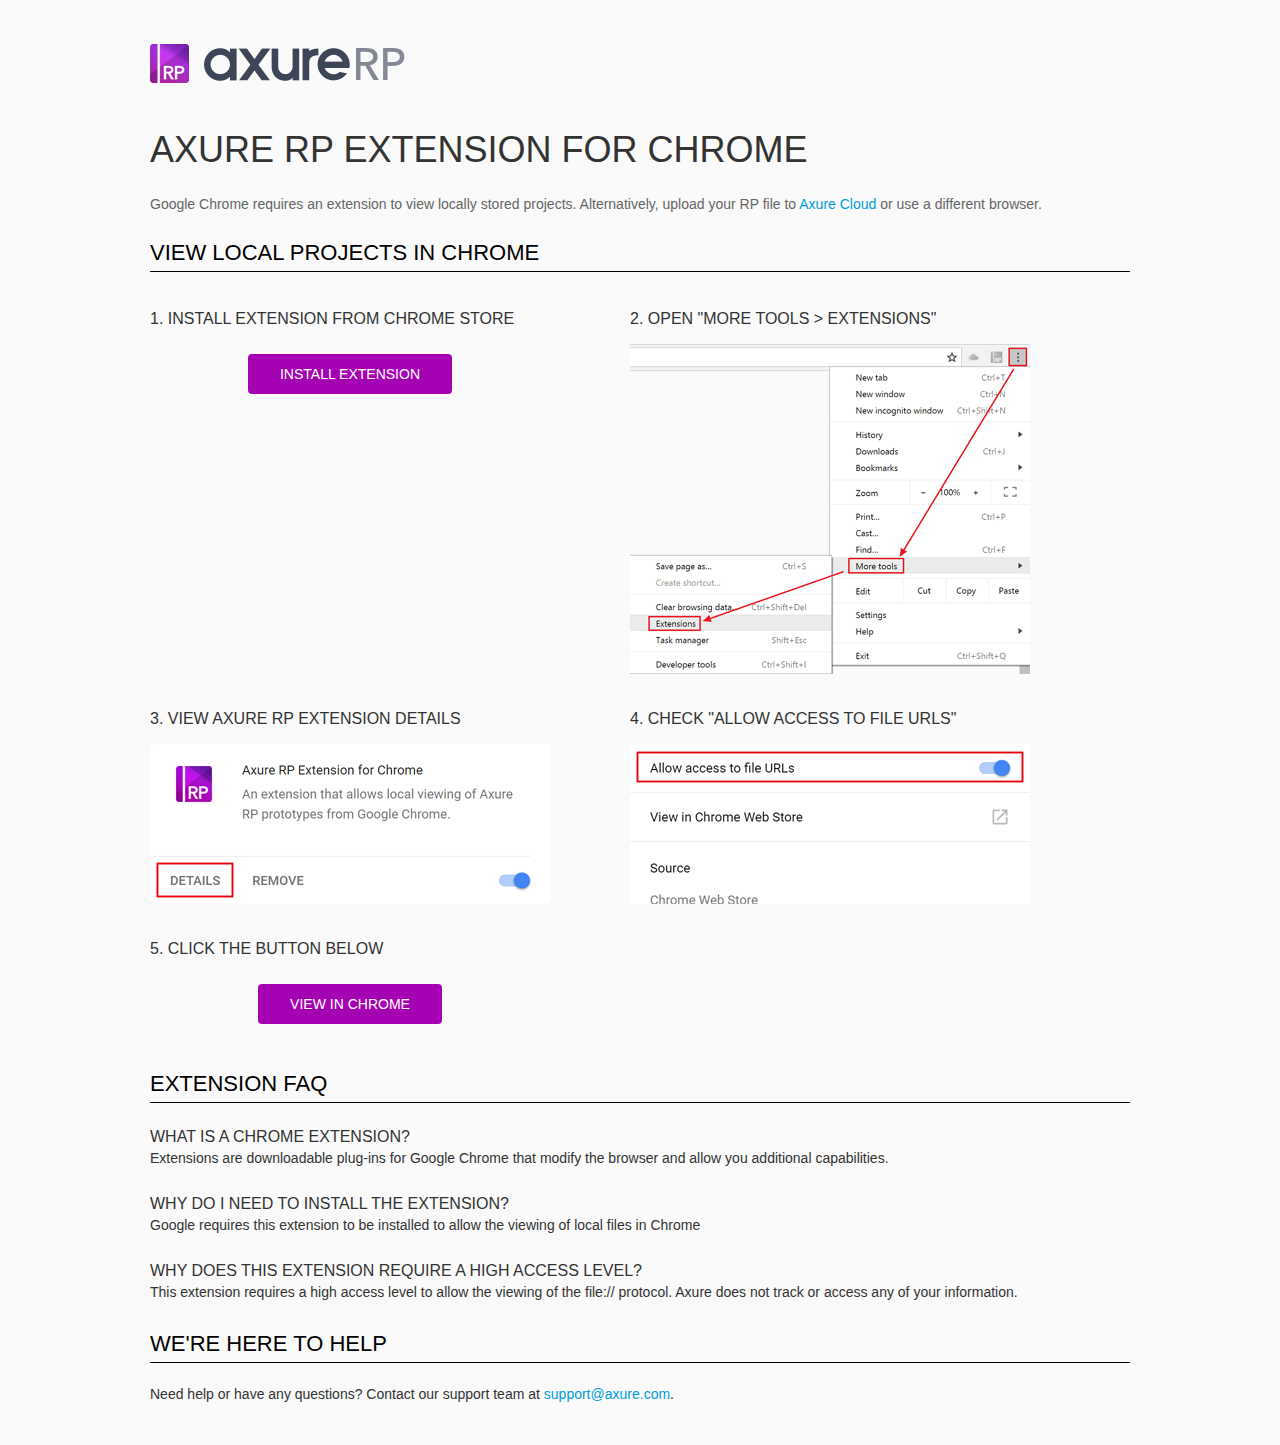
<file: resources/chrome/chrome.html>
<html>
<head>
    <title>Install the Axure RP Chrome Extension</title>
    <style type="text/css">
        *
        {
            font-family: NunitoSans, Helvetica, Arial, sans-serif;
        }
        body
        {
            text-align: center;
            background-color: #fafafa;
        }
        p
        {
            font-size: 14px;
            line-height: 18px;
            color: #333333;
        }
        div.container
        {
            width: 980px;
            margin-left: auto;
            margin-right: auto;
            text-align: left;
        }
        a
        {
            text-decoration: none;
            color: #009dda;
        }
        .button
        {
            background: #A502B3;
            font: normal 16px Arial, sans-serif;
            color: #FFFFFF;
            padding: 10px 30px 10px 30px;
            border: 2px solid #A502B3;
            display: inline-block;
            margin-top: 10px;
            text-transform: uppercase;
            font-size: 14px;
	    border-radius: 4px;
        }
        a:hover.button
        {
            border: 2px solid #A502B3;
	    color: #A502B3;
	    background-color: #FFFFFF;
        }
        div.left
        {
            width: 400px;
            float: left;
            margin-right: 80px;
        }
        div.right
        {
            width: 400px;
            float: left;
        }
        div.buttonContainer
        {
            text-align: center;
        }
        h1
        {
            font-size: 36px;
            color: #333333;
            line-height: 50px;
            margin-bottom: 20px;
            font-weight: normal;
        }
        h2
        {
            font-size: 24px;
            font-weight: normal;
            color: #08639C;
            text-align: center;
        }
        h3
        {
            font-size: 16px;
            color: #333333;
            font-weight: normal;
	    text-transform: uppercase;
        }
        .heading
        {
            border-bottom: 1px solid black;
	    height: 36px;
            line-height: 36px;
            font-size: 22px;
            color: #000000;

        }
        span.faq
        {
            font-size: 16px;
	    line-height: 24px;
            font-weight: normal;
	    text-transform: uppercase;
            color: #333333;
            display: block;
        }
    </style>
</head>
<body>
    <div class="container">
        <br />
        <br />
        <img src="axure_logo.png" alt="axure" />
        <br />
	<br />
        <h1>
            AXURE RP EXTENSION FOR CHROME</h1>
        <p style="font-size: 14px; color: #666666; margin-top: 10px;">
            Google Chrome requires an extension to view locally stored projects. Alternatively,
            upload your RP file to <a href="https://share.axure.com">Axure Cloud</a> or use a different
            browser.</p>
        <h3 class="heading">
            VIEW LOCAL PROJECTS IN CHROME</h3>
        <div class="left">
            <h3>
                1. Install Extension from Chrome Store</h3>
            <div class="buttonContainer">
                <a class="button" href="https://chrome.google.com/webstore/detail/dogkpdfcklifaemcdfbildhcofnopogp"
                    target="_blank">Install Extension</a>
            </div>
        </div>
        <div class="right">
            <h3>
                2. Open "More Tools > Extensions"</h3>
            <img src="extensions.png" alt="extensions"/>
        </div>
        <div style="clear: both; height: 20px;">
            &nbsp;</div>
       <div class="left">
            <h3>
                3. View Axure RP Extension Details</h3>
            <img src="details.png" alt="extension details"/>
            </div>
	<div class="right">
            <h3>
                4. Check "Allow access to file URLs"</h3>
            <img src="allow-access.png" alt="allow access"/>
        </div>
   <div style="clear: both; height: 20px;">
            &nbsp;</div>
        <div class="left">
            <h3>
                5. Click the button below</h3>
            <div class="buttonContainer">
                <a class="button" href="../../start.html">View in Chrome</a>
            </div>
        </div>
        <div style="clear: both; height: 20px;">
        </div>
        <h3 class="heading">
            EXTENSION FAQ</h3>
        <p>
            <span class="faq">What is a Chrome Extension?</span> Extensions are downloadable
            plug-ins for Google Chrome that modify the browser
            and allow you additional capabilities.
        </p>
        <p style="margin-top: 25px;">
            <span class="faq">Why do I need to install the extension?</span> Google requires
            this extension to be installed to allow the viewing of local files in
            Chrome
        </p>
        <p style="margin-top: 25px; margin-bottom: 25px;">
            <span class="faq">Why does this extension require a high access level?</span> This
            extension requires a high access level to allow the viewing of the file://
            protocol. Axure does not track or access any of your information.
        </p>
        <h3 class="heading">
           WE'RE HERE TO HELP</h3>
        <p>
            Need help or have any questions? Contact our support team at <a href="mailto:support@axure.com">
                support@axure.com</a>.
        </p>
        <div style="clear: both; height: 20px;">
        </div>
    </div>
</body>
</html>
</file>
